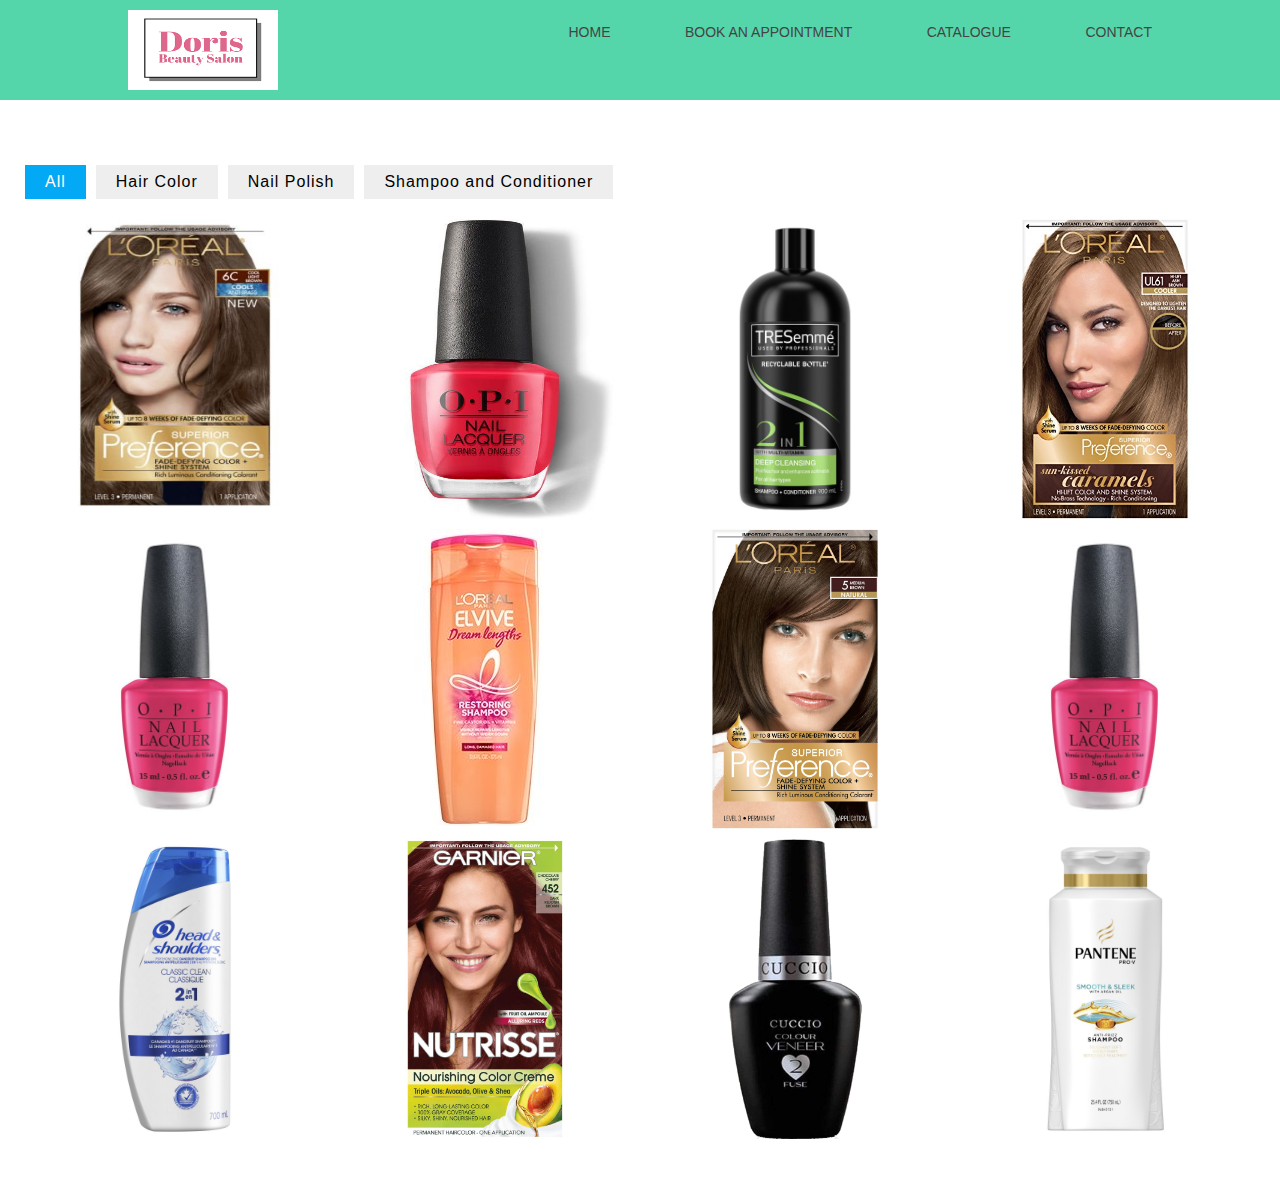
<file: catalogue.html>
<!DOCTYPE html>
<html>
<html lang="en" dir="ltr">
  <head>
    <meta charset="utf-8">
    <title>Doris Beauty Salon</title>
    <link rel="stylesheet" href="css/style.css" type="text/css">
  </head>
  <body>
  <header>
    <div class="container">
      <img src="img/doris2.png" alt="logo" class="logo" width="150" height="100">
      <nav>
        <ul>
          <li><a href="index.html">Home</a></li>
          <li><a href="ourtm.html">Book an Appointment</a></li>
          <li><a href="catalogue.html">Catalogue</a></li>
          <li><a href="contactus.html">Contact</a></li>
        </ul>
      </nav>
    </div>
  </header>
  <section>
    <ul>
      <li class="list active" data-filter='All'> All</li>
      <li class="list" data-filter='Hair Color'> Hair Color</li>
      <li class="list" data-filter='Nail Polish'> Nail Polish</li>
      <li class="list" data-filter='Shampoo and Conditioner'> Shampoo and Conditioner</li>
    </ul>
    <div class="product">
      <div class="itemBox Hair color"><img src='img/hc1.jpg' width="300" height="300"></div>
      <div class="itemBox Nail Polish"><img src='img/n1.jpg' width="300" height="300"></div>
      <div class="itemBox Shampoo and Conditioner"><img src='img/sh1.jpg' width="300" height="300"></div>
      <div class="itemBox Hair color"><img src='img/hc2.jpeg' width="300" height="300"></div>
      <div class="itemBox Nail Polish"><img src='img/n2.jpeg' width="300" height="300"></div>
      <div class="itemBox Shampoo and Conditioner"><img src='img/sh2.jpg' width="300" height="300"></div>
      <div class="itemBox Hair color"><img src='img/hc3.jpeg' width="300" height="300"></div>
      <div class="itemBox Nail Polish"><img src='img/n2.jpeg' width="300" height="300"></div>
      <div class="itemBox Shampoo and Conditioner"><img src='img/sh3.jpg' width="300" height="300"></div>
      <div class="itemBox Hair color"><img src='img/h4.jpg' width="300" height="300"></div>
      <div class="itemBox Nail Polish"><img src='img/n5.jpg' width="300" height="300"></div>
      <div class="itemBox Shampoo and Conditioner"><img src='img/sh4.jpg' width="300" height="300"></div>

  </section>
  </body>
  </html>
</file>
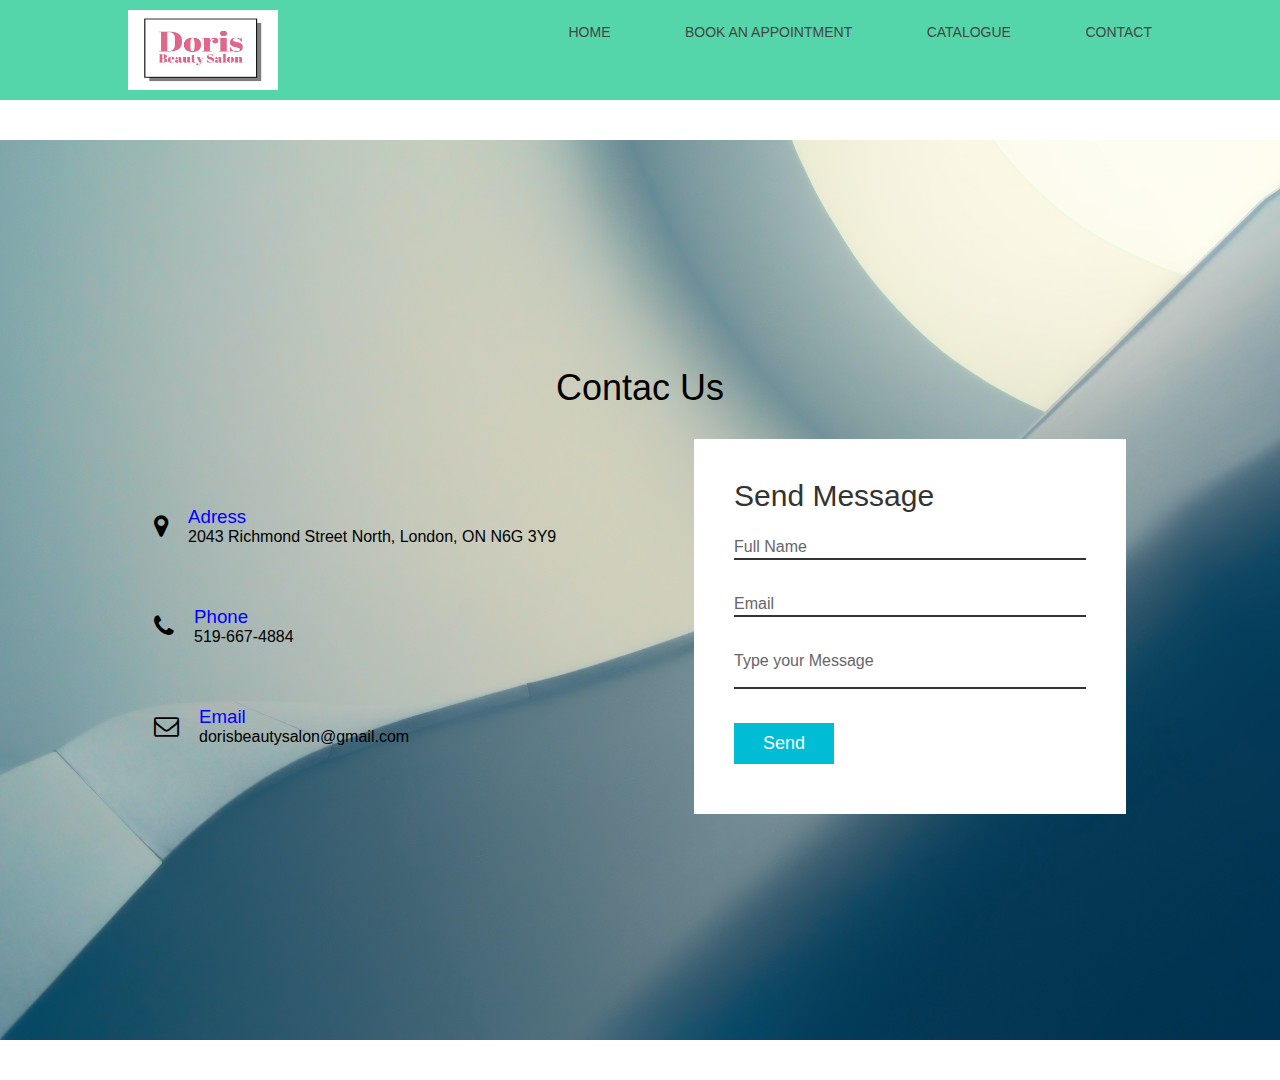
<file: contactus.html>
<!DOCTYPE html>
<html>
<html lang="en" dir="ltr">
  <head>
    <meta charset="utf-8">
    <title>Doris Beauty Salon</title>
    <link rel="stylesheet" href="https://stackpath.bootstrapcdn.com/font-awesome/4.7.0/css/font-awesome.min.css" integrity="sha384-wvfXpqpZZVQGK6TAh5PVlGOfQNHSoD2xbE+QkPxCAFlNEevoEH3Sl0sibVcOQVnN" crossorigin="anonymous">
    <link rel="stylesheet" href="css/style.css" type="text/css">
  </head>
  <body style="background-color: white;">
  <header>
    <div class="container">
      <img src="img/doris2.png" alt="logo" class="logo" width="150" height="100">
      <nav>
        <ul>
          <li><a href="index.html">Home</a></li>
          <li><a href="ourtm.html">Book an Appointment</a></li>
          <li><a href="catalogue.html">Catalogue</a></li>
          <li><a href="contactus.html">Contact</a></li>
        </ul>
      </nav>
    </div>
  </header>
    <section class="contact">
      <div class="content">
        <h2>Contac Us</h2>
        <p></p>
      </div>
      <div class="container2">
        <div class="contactInfo">
          <div class="box">
            <div class="icon"><i class="fa fa-map-marker" aria-hidden="true"></i>
              <div class="text">
                <h3>Adress</h3>
                <p>2043 Richmond Street North, London, ON N6G 3Y9</p>
              </div>
            </div>
          </div>
          <div class="box">
            <div class="icon"><i class="fa fa-phone" aria-hidden="true"></i>
              <div class="text">
                <h3>Phone</h3>
                <p>519-667-4884</p>
              </div>
            </div>
          </div>
          <div class="box">
            <div class="icon"><i class="fa fa-envelope-o" aria-hidden="true"></i>
              <div class="text">
                <h3>Email</h3>
                <p>dorisbeautysalon@gmail.com</p>
              </div>
            </div>
          </div>
        </div>
        <div class="contactForm">
          <form>
            <h2>Send Message</h2>
            <div class="inputBox">
              <input type="text" name="" required="required">
              <span>Full Name</span>
            </div>
            <div class="inputBox">
              <input type="text" name="" required="required">
              <span>Email</span>
            </div>
            <div class="inputBox">
              <textarea required></textarea>
              <span>Type your Message</span>
            </div>
            <div class="inputBox">
              <input type="submit" name="" value="Send">
            </div>
          </form>
        </div>
      </div>
    </section>
  </body>
  </html>
</file>
<file: css/style.css>
body {
  margin: 0;
  padding: 0;
  font-family: sans-serif;
  font-weight: 300
}

.container {
  width: 80%;
  margin: 0 auto;
}

header {
  background: #55d6aa;
}

header::after{
  content: '';
  display: table;
  clear: both;
}

.logo {
  float:left;
  padding: 10px 0;
}

nav {
  float: right;
}

nav ul {
  margin: 0;
  padding: 0;
  list-style: none;
}

nav li{
display: inline-block;
margin-left: 70px;
padding-top: 23px;

position: relative;
}

nav a {
  color: #444;
  text-decoration: none;
  text-transform: uppercase;
  font-size: 14px;
}

nav a:hover {
  color: #000;
}

nav a::before {
  content: '';
  display: block;
  height: 5px;
  width: 100%;
  background-color: #444;

  position: absolute;
  top: 0;
  width: 0%;

  transition: all ease-in-out 250px;

}

nav a:hover::before {
  width: 100%
}

* {
  margin: 0;
  padding: 0;
  font-family: 'Poppins', sans-serif;
}
.containers
{
  position: relative;
  width: 100%;
  height: 100vh;
  overflow: auto;
  scroll-snap-type: y mandatory;
}

.containers .section
{
  position: relative;
  width: 100%;
  height: 100%;
  background-blend-mode: multiply;
  scroll-snap-align: start;
}
.containers .section:nth-child(1)
{
  background:  url(../img/box1.jpg);
  background-size: cover;
  background-attachment: fixed;
}
.containers .section:nth-child(3)
{
  background:  url(../img/back3.jpg);
  background-size: cover;
  background-attachment: fixed;
}
.containers .section:nth-child(4)
{
  background:  url(back2.jpg);
  background-size: cover;
  background-attachment: fixed;
}
.containers .section:nth-child(5)
{
  background:  url(../img/back6.jpg);
  background-size: cover;
  background-attachment: fixed;
}
.box1{
  font-family: Open Sans;
  font-size: 14px;
  line-height: 1.42857143;
  color: #333;
}
.column{
  float: left;
  width: 33.33%;
  padding: 10px;
}

*{
  box-sizing: border-box;
}
.row::after{
  content: '';
  display: table;
  clear: both;
}

section {
  padding: 20px;
  width: 1280px;
  margin:40px auto;
}

section ul {
  display: flex;
  margin-bottom: 10px;
}

section ul li {
  list-style: none;
  background: #eee;
  padding: 8px 20px;
  margin: 5px;
  letter-spacing: 1px;
  cursor: pointer;
}

section ul li.active {
  background: #03a9f4;
  color:#fff;
}

.product {
  display: flex;
  flex-wrap: wrap;
}

.product .itemBox {
  position: relative;
  width: 300px;
  height: 300px;
  margin: 5px;
}

.product .itemBox img {
  position: absolute;
  top: 0;
  left: 0;

}

.contact {
  position: relative;
  min-height: 100vh;
  padding: 50px 100px;
  display: flex;
  justify-content:center;
  align-items: center;
  flex-direction: column;
  background: url(../img/BACK1.jpg);
  background-size: cover;
}

.contact .content {
  max-width: 800px;
  text-align: center;
}

.contact .content h2 {
  font-size: 36px;
  font-weight: 500;
  color: black;
}

.contact .content p {
  font-weight: 300;
  color:black;
}

.container2 {
  width: 100%;
  display: flex;
  justify-content: center;
  align-items: center;
  margin-top: 30px;
}

.container2 .contactInfo {
  width: 50%;
  display: flex;
  flex-direction: column;
}

.container2 .contactInfo  .box {
  position: relative;
  padding: 20px 0;
  display: flex;
}
.container2 .contactInfo .box  .icon {
  min-width: 60px;
  height: 60px;
  background: ;
  display: flex;
  justify-content: center;
  align-items: center;
  border-radius: 20%;
  font-size: 25px;
}
.container2 .contactInfo .box  .text {
  display: flex;
  margin-left: 20px;
  font-size: 16px;
  color: black;
  flex-direction: column;
  font-weight: 300;
}

.container2 .contactInfo .box  .text h3 {
  font-weight: 500;
  color: blue;
}

.contactForm {
  width: 40%;
  padding: 40px;
  background: #fff;
}

.contactForm h2 {
  font-size: 30px;
  color: #333;
  font-weight: 500;
}

.contactForm .inputBox {
  position: relative;
  width: 100%;
  margin-top: 10px;
}

.contactForm .inputBox input, .contactForm .inputBox textarea {
  width: 100%;
  padding: 5px 0;
  font-size: 16px 0;
  margin: 10px 0;
  border: none;
  border-bottom: 2px solid #333;
  outline: none;
  resize: none;
}

.contactForm .inputBox span {
  position: absolute;
  left: 0;
  padding: 5px 0;
  font-size: 16px 0;
  margin: 10px 0;
  pointer-events: none;
  transition: 0,5s;
  color: #666;
}

.contactForm .inputBox input:focus ~ span, .contactForm .inputBox input:valid ~ span, .contactForm .inputBox textarea:focus ~ span, .contactForm .inputBox textarea:valid ~ span  {
  color: #e91e63;
  font-size: 12px;
  transform: translateY(-20px);
}

.contactForm .inputBox input[type='submit'] {
  width: 100px;
  background: #00bcd4;
  color:#fff;
  border: none;
  cursor: pointer;
  padding: 10px;
  font-size: 18px;
}
</file>
